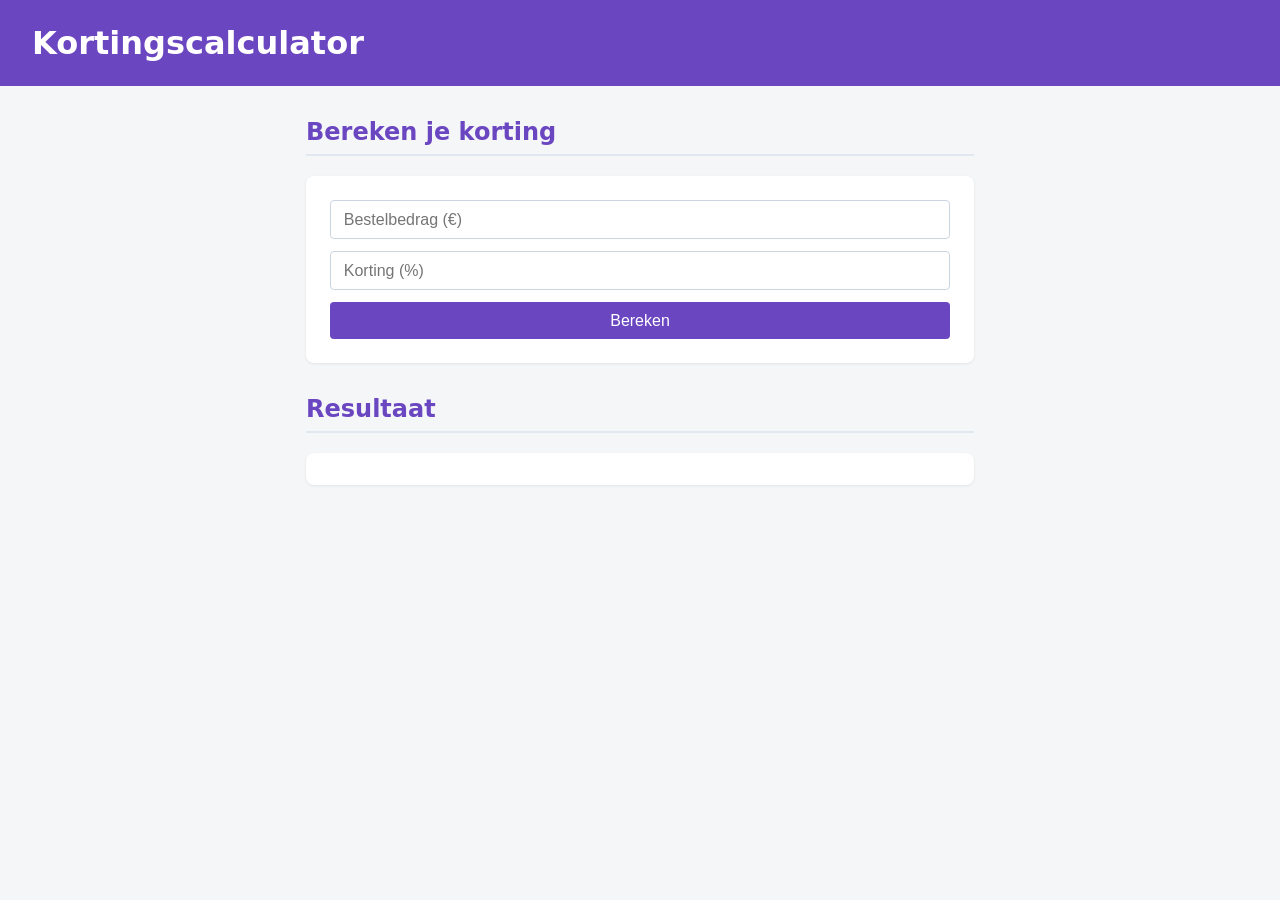
<file: week-02-herhaling/eindopdracht/index.html>
<!DOCTYPE html>
<html lang="nl">
<head>
  <meta charset="UTF-8">
  <meta name="viewport" content="width=device-width, initial-scale=1.0">
  <title>Kortingscalculator</title>
  <link rel="stylesheet" href="style.css">
</head>
<body>
  <header>
    <h1>Kortingscalculator</h1>
  </header>
  <main>
    <section class="form">
      <h2>Bereken je korting</h2>
      <form id="discount-form">
        <input type="number" id="amount" placeholder="Bestelbedrag (€)">
        <input type="number" id="discount" placeholder="Korting (%)">
        <button type="submit" id="btncalc">Bereken</button>
      </form>
    </section>
    <section>
      <h2>Resultaat</h2>
      <p id="result"></p>
    </section>
  </main>
  <script src="script.js"></script>
</body>
</html>
</file>
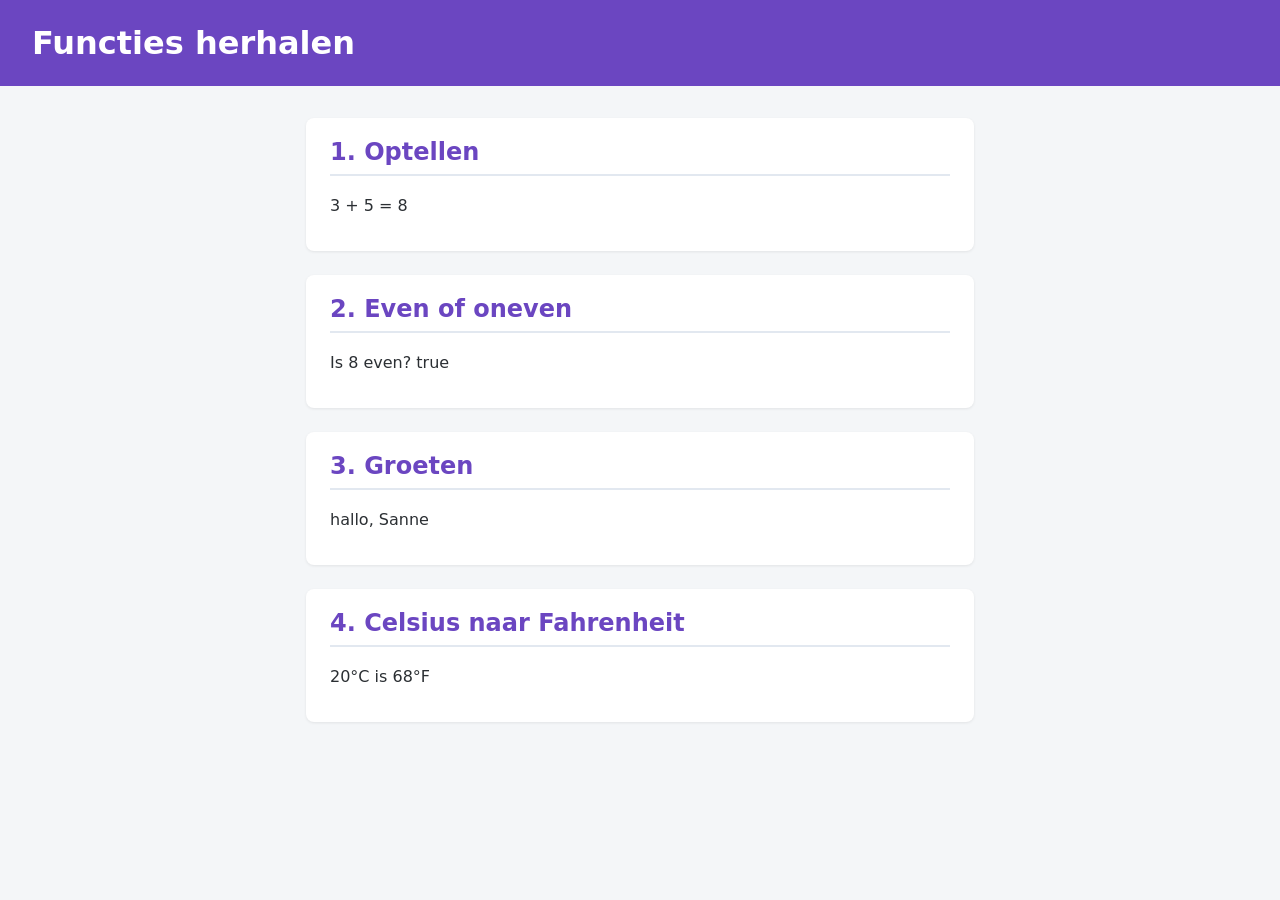
<file: week-02-herhaling/oefening-1/index.html>
<!DOCTYPE html>
<html lang="nl">
<head>
  <meta charset="UTF-8">
  <meta name="viewport" content="width=device-width, initial-scale=1.0">
  <title>Week 2 — Oefening 1: Functies</title>
  <link rel="stylesheet" href="style.css">
</head>
<body>

  <header>
    <h1>Functies herhalen</h1>
  </header>

  <main>

    <section>
      <h2>1. Optellen</h2>
      <p id="result-optellen"></p>
    </section>

    <section>
      <h2>2. Even of oneven</h2>
      <p id="result-even"></p>
    </section>

    <section>
      <h2>3. Groeten</h2>
      <p id="result-groet"></p>
    </section>

    <section>
      <h2>4. Celsius naar Fahrenheit</h2>
      <p id="result-temp"></p>
    </section>

  </main>

  <script src="script.js"></script>
</body>
</html>
</file>
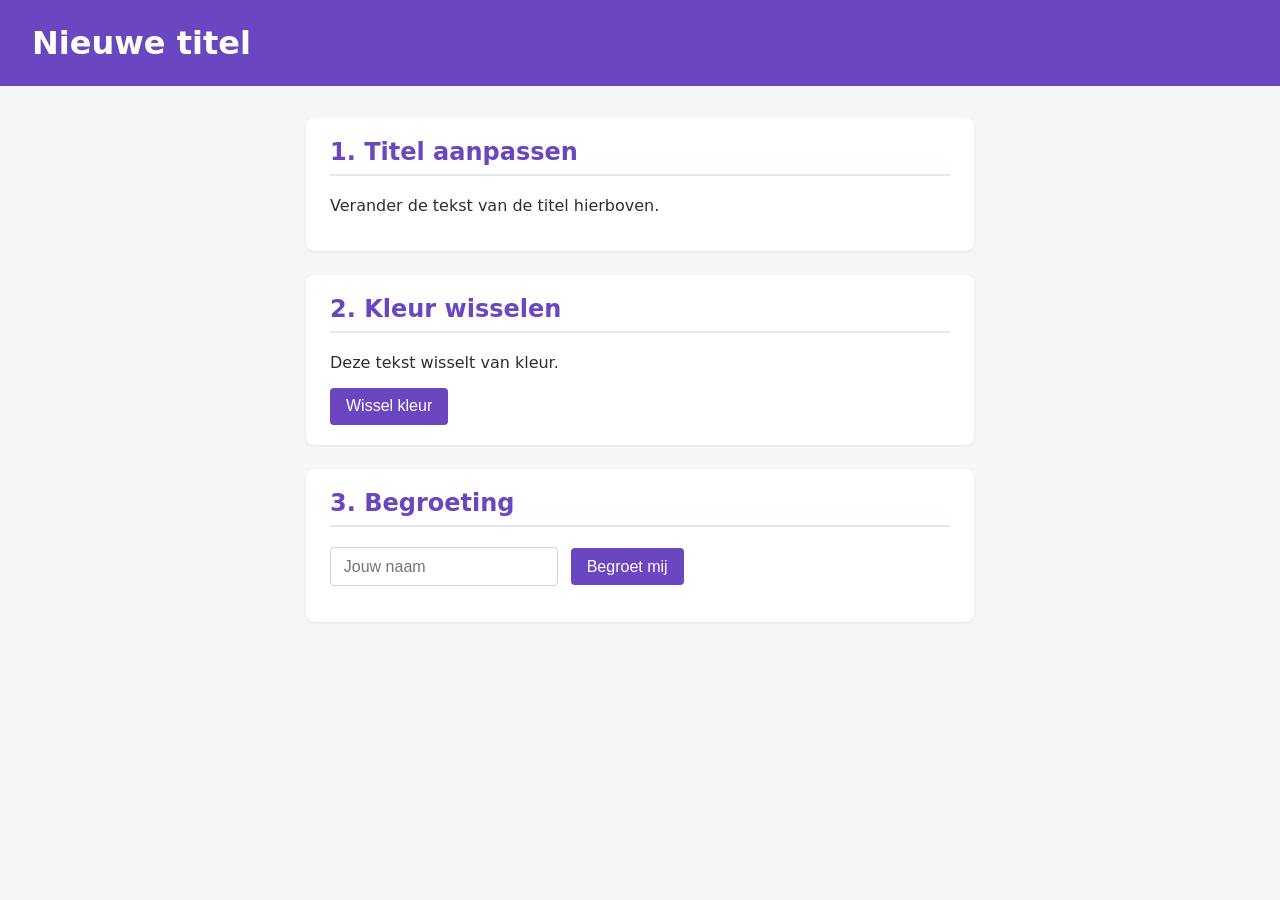
<file: week-02-herhaling/oefening-2/index.html>
<!DOCTYPE html>
<html lang="nl">
<head>
  <meta charset="UTF-8">
  <meta name="viewport" content="width=device-width, initial-scale=1.0">
  <title>Week 2 — Oefening 2: DOM-manipulatie</title>
  <link rel="stylesheet" href="style.css">
</head>
<body>

  <header>
    <h1 id="title">Basis DOM-manipulatie</h1>
  </header>

  <main>

    <section>
      <h2 id="#title">1. Titel aanpassen</h2>
      <p>Verander de tekst van de titel hierboven.</p>
    </section>

    <section>
      <h2>2. Kleur wisselen</h2>
      <p id="message">Deze tekst wisselt van kleur.</p>
      <button id="toggle-btn">Wissel kleur</button>
    </section>

    <section>
      <h2>3. Begroeting</h2>
      <input type="text" id="name-input" placeholder="Jouw naam">
      <button id="greet-btn">Begroet mij</button>
      <p id="greeting"></p>
    </section>

  </main>

  <script src="script.js"></script>
</body>
</html>
</file>
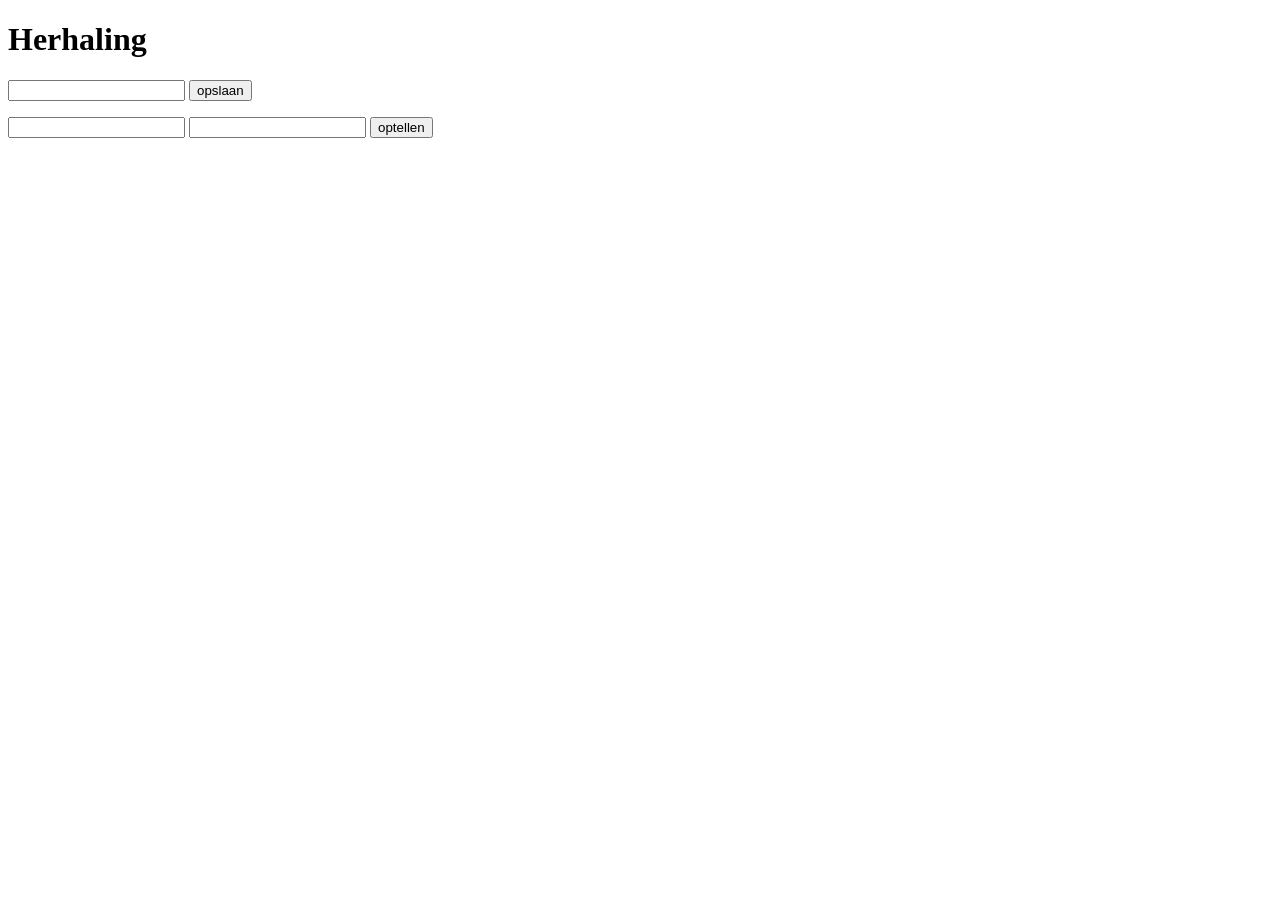
<file: week-02-herhaling/recap/index.html>
<!DOCTYPE html>
<html lang="en">
<head>
    <meta charset="UTF-8">
    <meta name="viewport" content="width=device-width, initial-scale=1.0">
    <title>Document</title>
</head>
    <h1>Herhaling</h1>
    <input type="text" id="input">
    <button id="btn">opslaan</button>
    <p id="output"></p>

    <input type="number" id="input2">
    <input type="number" id="input3">
    <button id="button2">optellen</button>
    <p id="output2"></p>






<script src="script.js"></script>
</body>
</html>
</file>
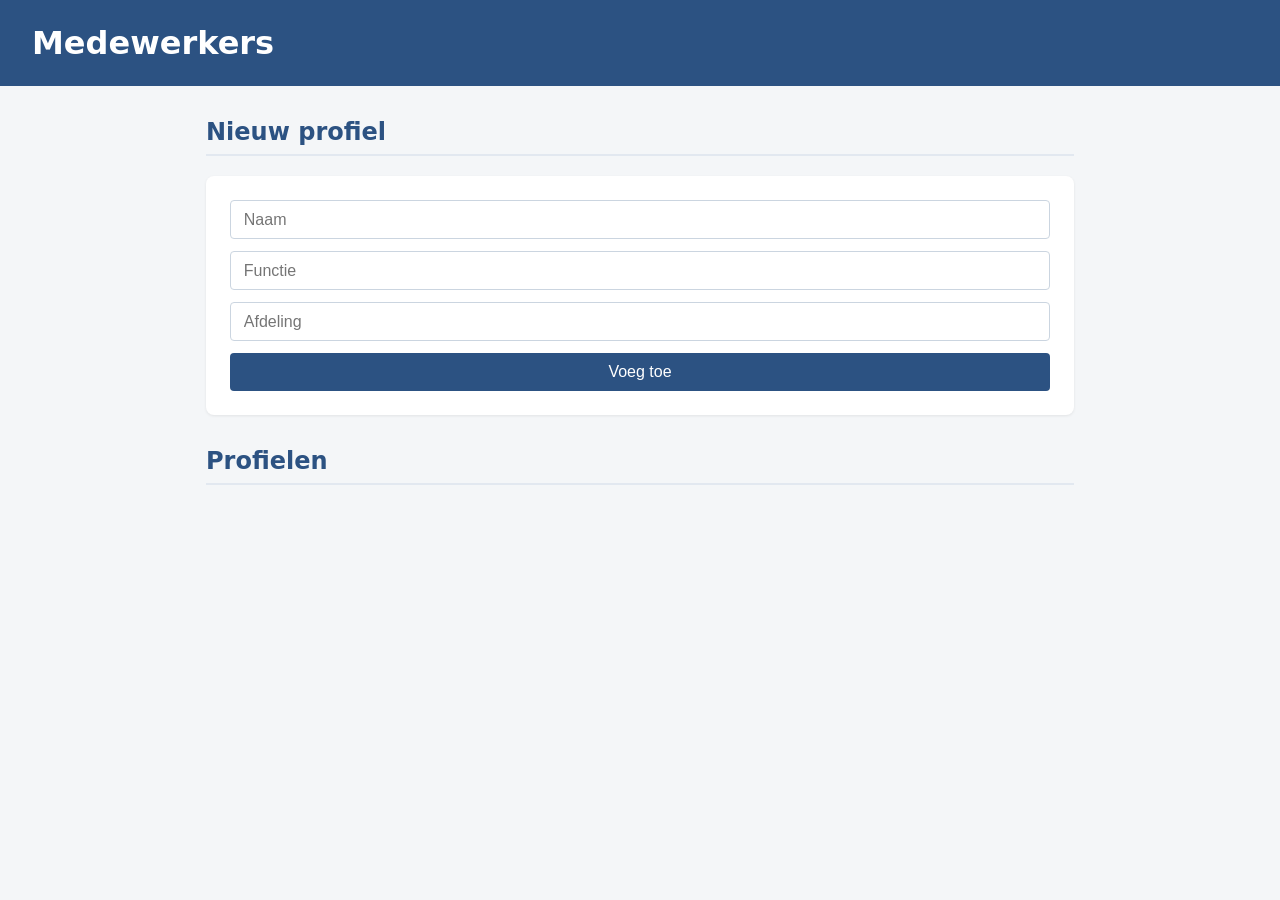
<file: week-03-moderne-syntax/eindopdracht/index.html>
<!DOCTYPE html>
<html lang="nl">
<head>
  <meta charset="UTF-8">
  <meta name="viewport" content="width=device-width, initial-scale=1.0">
  <title>Medewerker-profielpagina</title>
  <link rel="stylesheet" href="style.css">
</head>
<body>
  <header>
    <h1>Medewerkers</h1>
  </header>
  <main>
    <section class="form">
      <h2>Nieuw profiel</h2>
      <form id="profile-form">
        <input type="text" id="name" placeholder="Naam">
        <input type="text" id="role" placeholder="Functie">
        <input type="text" id="department" placeholder="Afdeling">
        <button type="submit" id="btn">Voeg toe</button>
      </form>
    </section>
    <section class="profiles" id="section" >
      <h2>Profielen</h2>
      <div id="profiles-list"></div>
    </section>
  </main>
  <script src="script.js"></script>
</body>
</html>
</file>
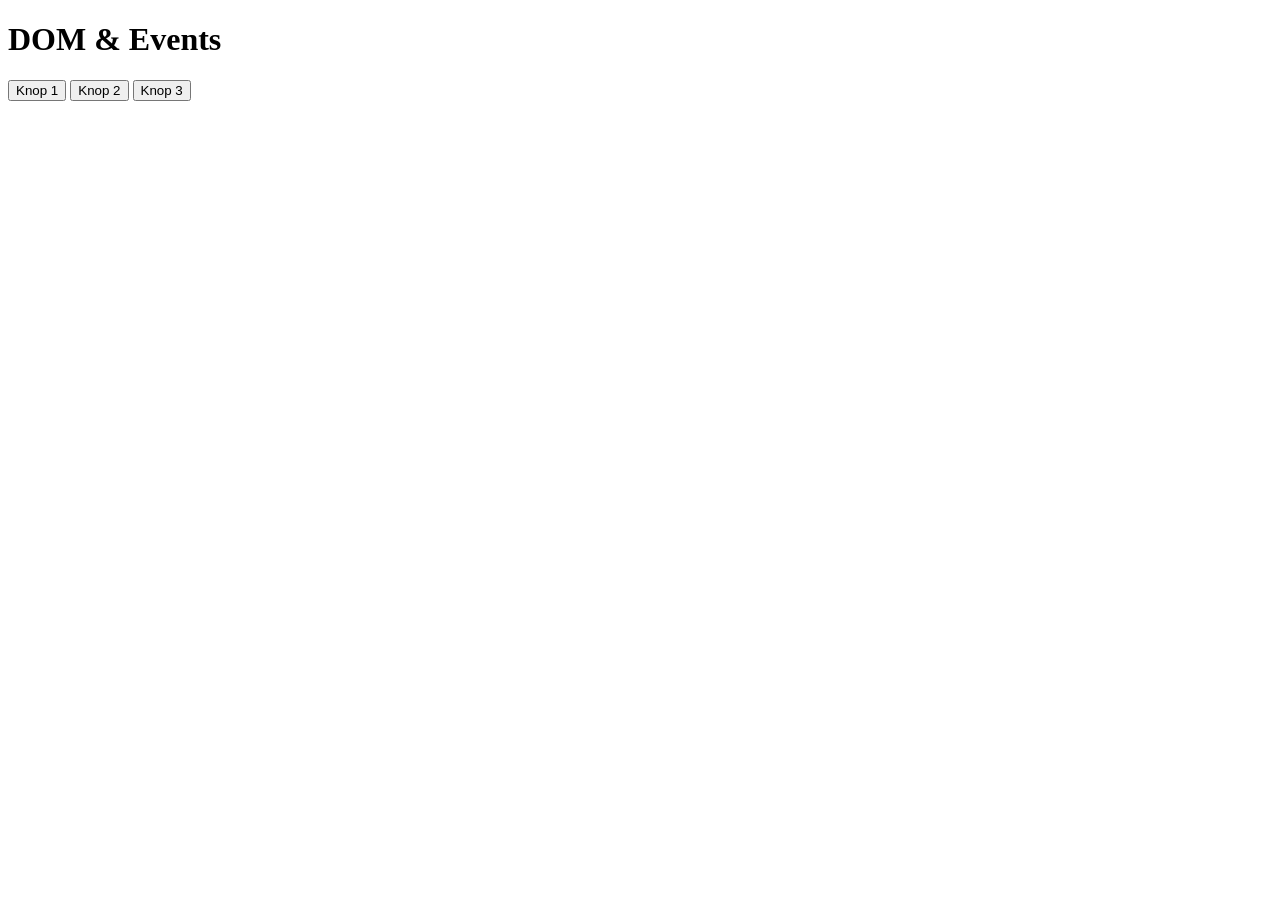
<file: week-03-moderne-syntax/oefening-2/index.html>
<!DOCTYPE html>
<html lang="nl">
<head>
  <meta charset="UTF-8">
  <meta name="viewport" content="width=device-width, initial-scale=1.0">
  <title>Oefening 2 — DOM aanpassen met events</title>
  <link rel="stylesheet" href="style.css">
</head>
<body>
  <header>
    <h1>DOM & Events</h1>
  </header>
  <main>
    <button id="btn-1">Knop 1</button>
    <button id="btn-2">Knop 2</button>
    <button id="btn-3">Knop 3</button>
    <p id="message"></p>
    <ul id="list"></ul>
  </main>
  <script src="script.js"></script>
</body>
</html>
</file>
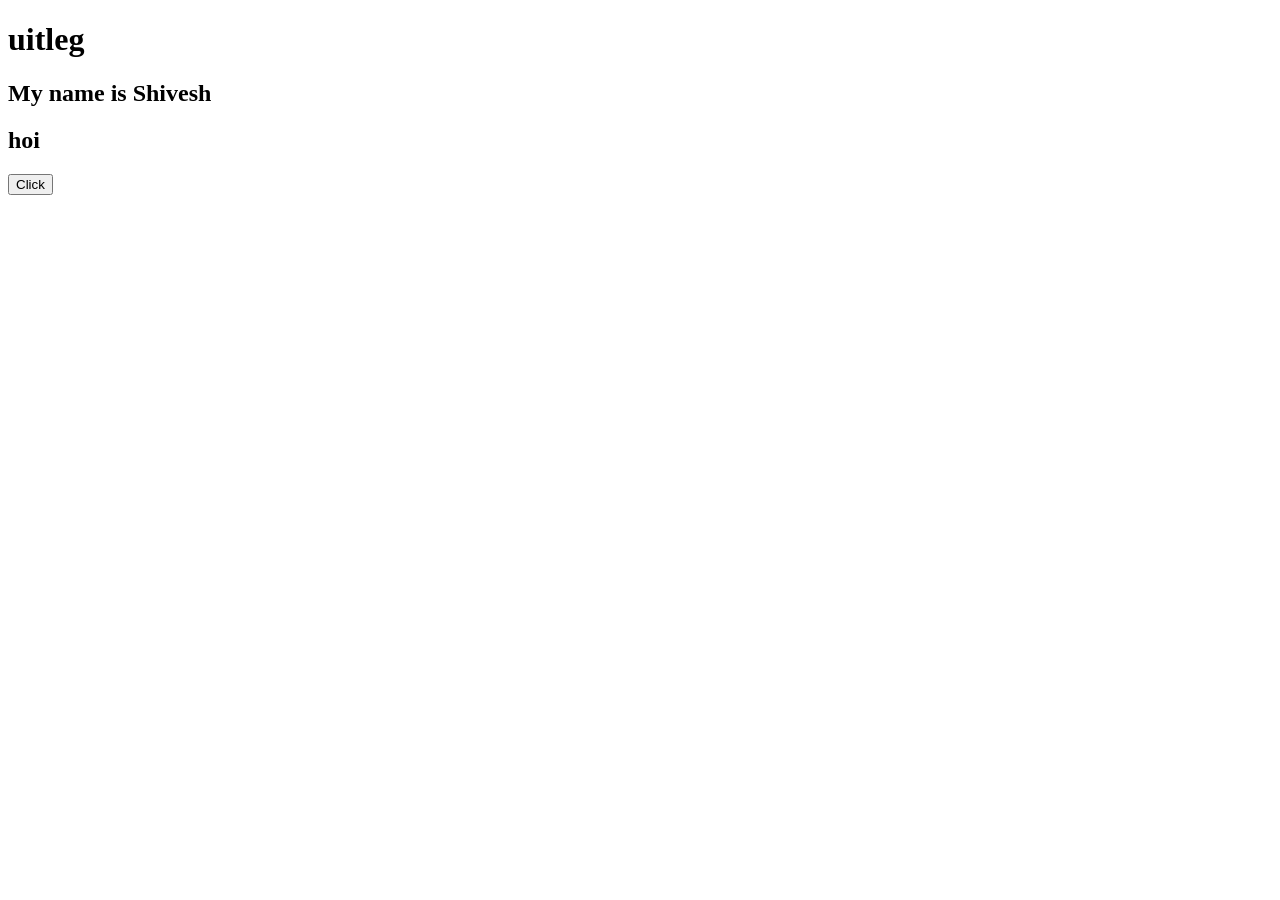
<file: week-03-moderne-syntax/uitleg/index.html>
<!DOCTYPE html>
<html lang="en">
<head>
    <meta charset="UTF-8">
    <meta name="viewport" content="width=device-width, initial-scale=1.0">
    <title>Document</title>
    <style>
        .active {
            background-color: red;
        }
    </style>
</head>
<body>
    <h1>uitleg</h1>

    <h2 id="showName"></h2>

    <h2 id="title">hoi</h2>
    <button id="btn">Click</button>

    <section id="section">

    </section>


<script src="script.js"></script>
</body>
</html>
</file>
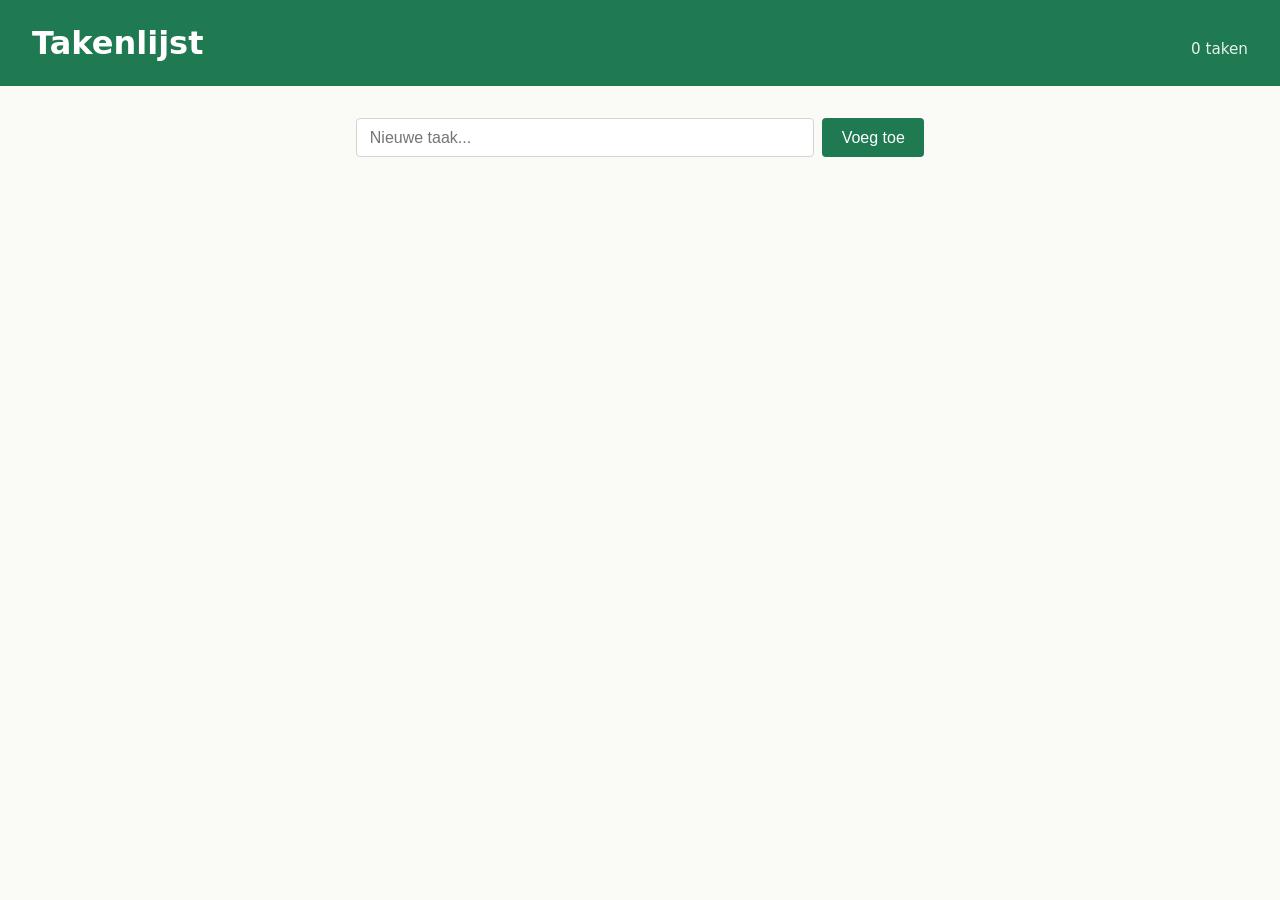
<file: week-04-dom-events/eindopdracht/index.html>
<!DOCTYPE html>
<html lang="nl">
<head>
  <meta charset="UTF-8">
  <meta name="viewport" content="width=device-width, initial-scale=1.0">
  <title>Takenlijst</title>
  <link rel="stylesheet" href="style.css">
</head>
<body>
  <header>
    <h1>Takenlijst</h1>
    <p id="counter">0 taken</p>
  </header>
  <main>
    <form id="task-form">
      <input type="text" id="task-input" placeholder="Nieuwe taak...">
      <button type="submit">Voeg toe</button>
    </form>
    <ul id="tasks"></ul>
  </main>
  <script src="script.js"></script>
</body>
</html>
</file>
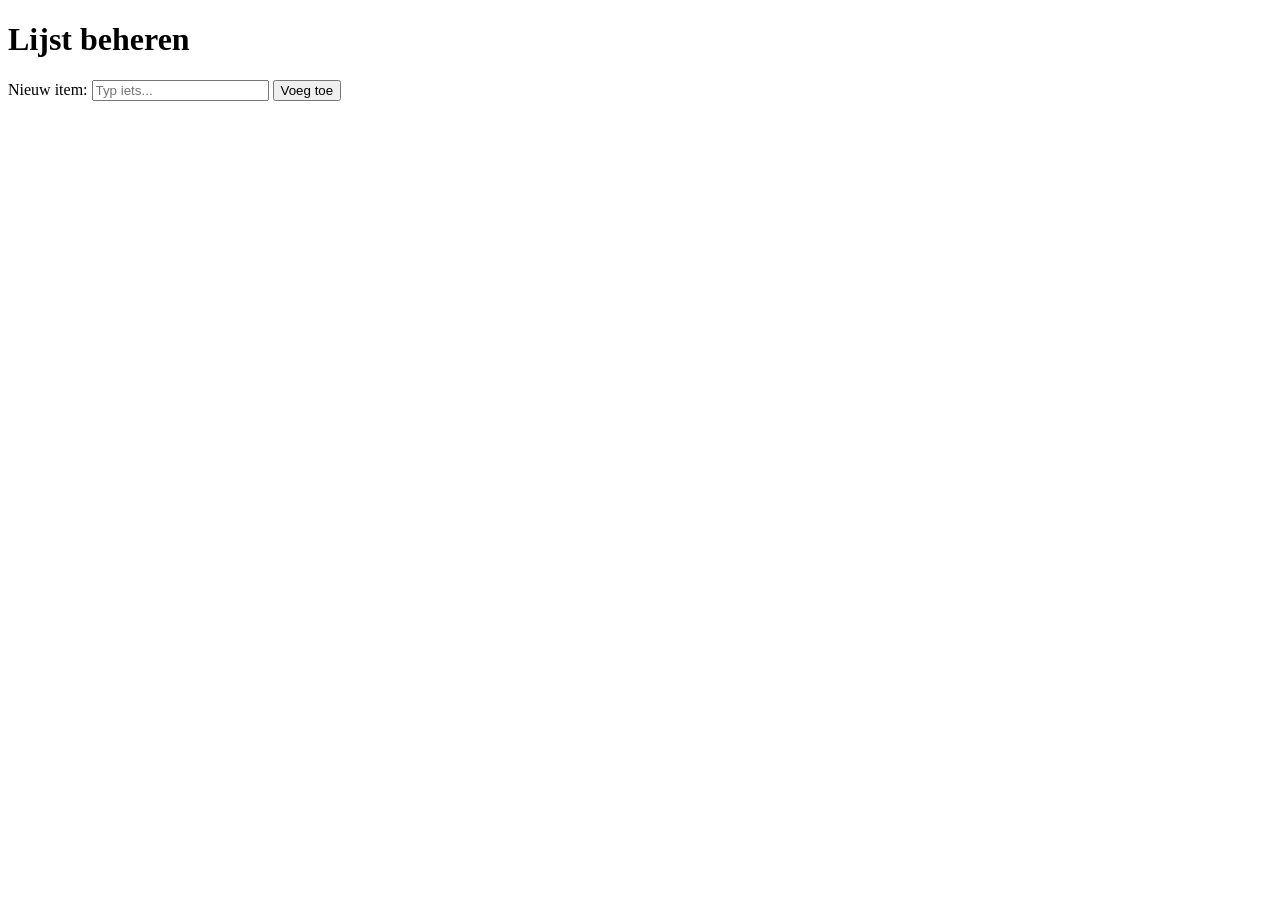
<file: week-04-dom-events/oefening-1/index.html>
<!DOCTYPE html>
<html lang="nl">
<head>
  <meta charset="UTF-8">
  <meta name="viewport" content="width=device-width, initial-scale=1.0">
  <title>Oefening 1 — Elementen aanmaken en verwijderen</title>
</head>
<body>
  <main>
    <h1>Lijst beheren</h1>
    <label for="input">Nieuw item:</label>
    <input type="text" id="iteminput" placeholder="Typ iets...">
    <button id="add">Voeg toe</button>
    <ul id="list"></ul>
  </main>
  <script src="script.js"></script>
</body>
</html>
</file>
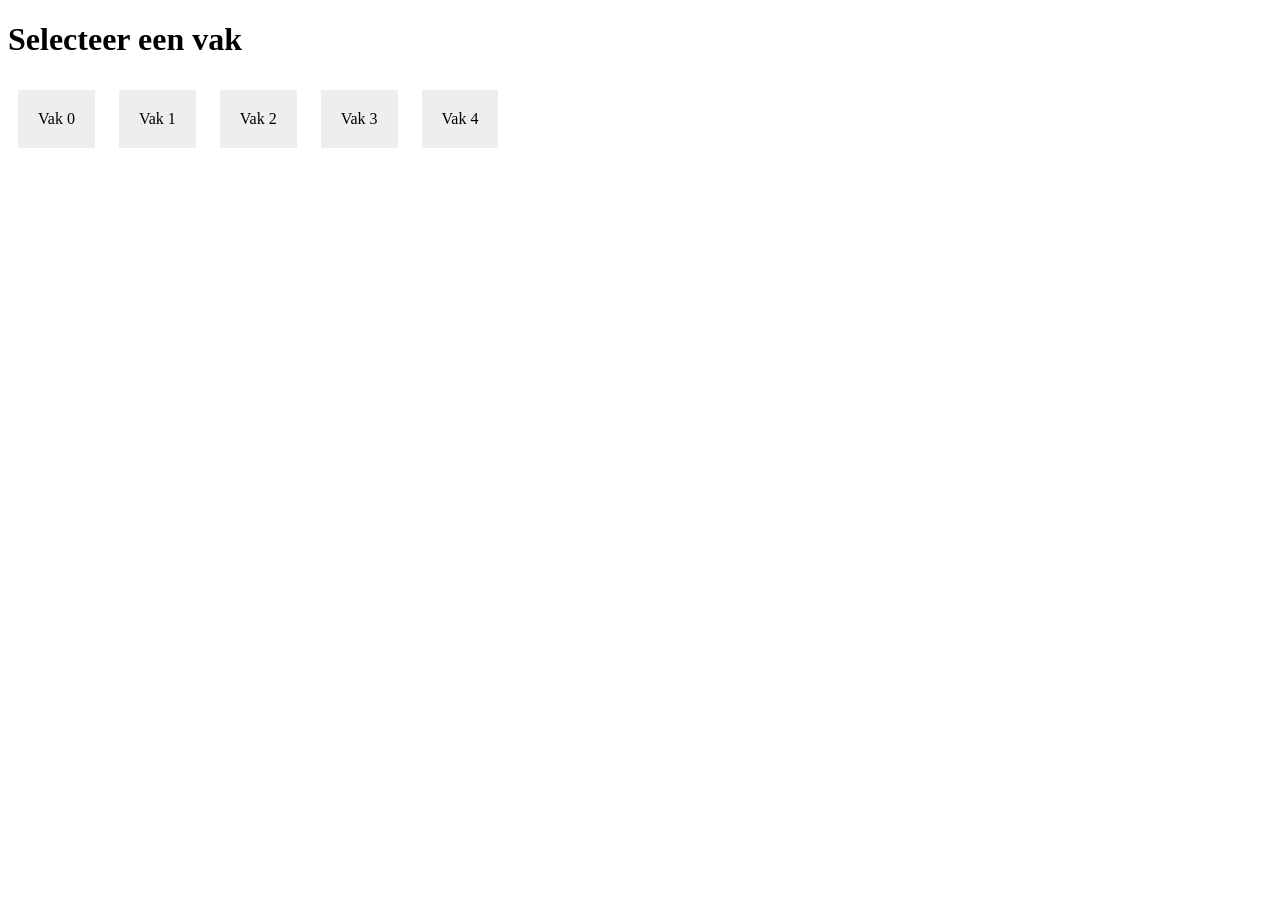
<file: week-04-dom-events/oefening-2/index.html>
<!DOCTYPE html>
<html lang="nl">
<head>
  <meta charset="UTF-8">
  <meta name="viewport" content="width=device-width, initial-scale=1.0">
  <title>Oefening 2 — Klassen en keyboard events</title>
  <link rel="stylesheet" href="style.css">
</head>
<body>
  <main>
    <h1>Selecteer een vak</h1>
    <div class="box">Vak 0</div>
    <div class="box">Vak 1</div>
    <div class="box">Vak 2</div>
    <div class="box">Vak 3</div>
    <div class="box">Vak 4</div>
  </main>
  <script src="script.js"></script>
</body>
</html>
</file>
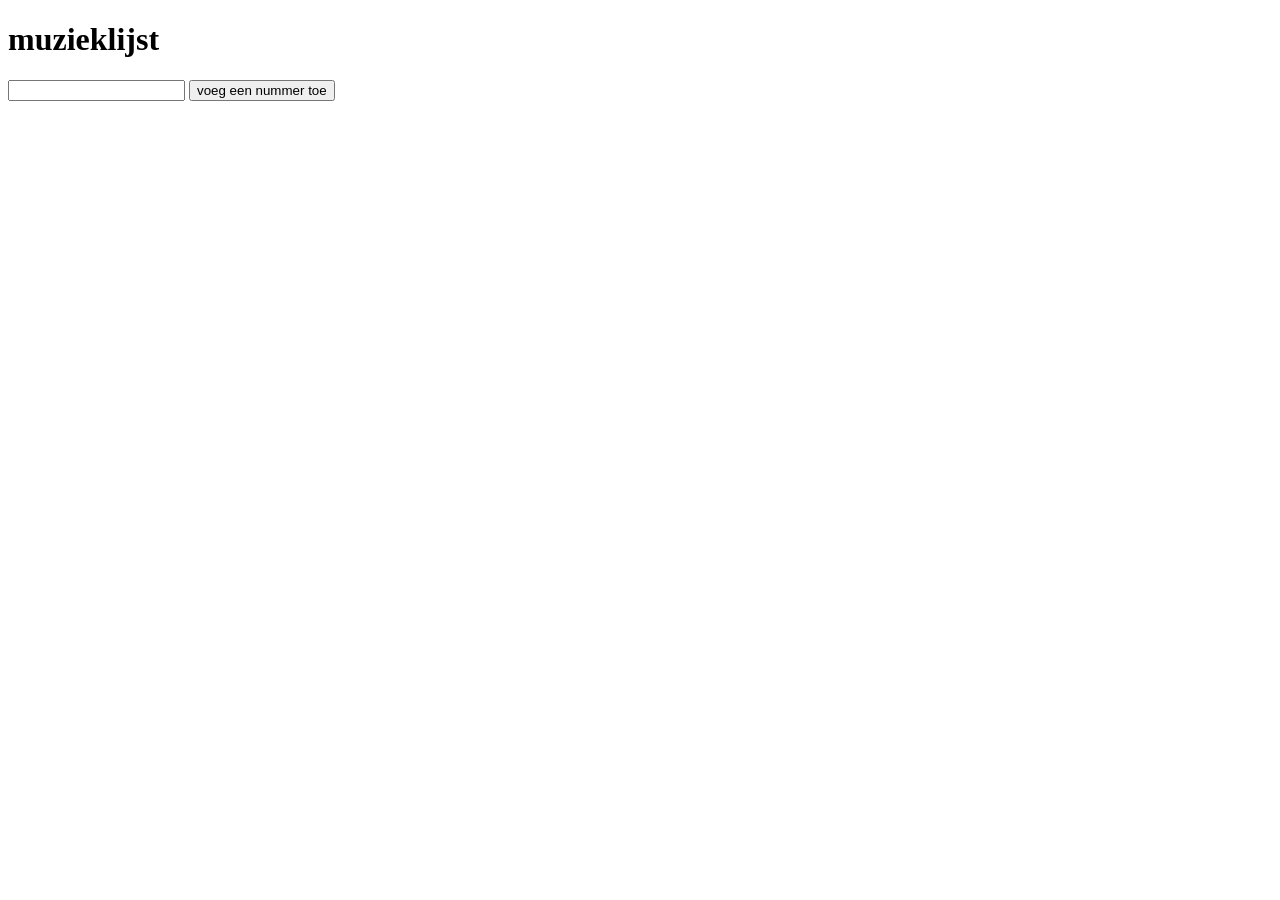
<file: week-04-dom-events/uitleg/index.html>
<!DOCTYPE html>
<html lang="en">
<head>
    <meta charset="UTF-8">
    <meta name="viewport" content="width=device-width, initial-scale=1.0">
    <title>Document</title>
</head>
<body>
<h1>muzieklijst</h1>

<input type="text" id="songinput">
<button id="btn">voeg een nummer toe</button>

<ul id="songlist">

</ul>

<script src="script.js"></script>
</body>
</html>
</file>
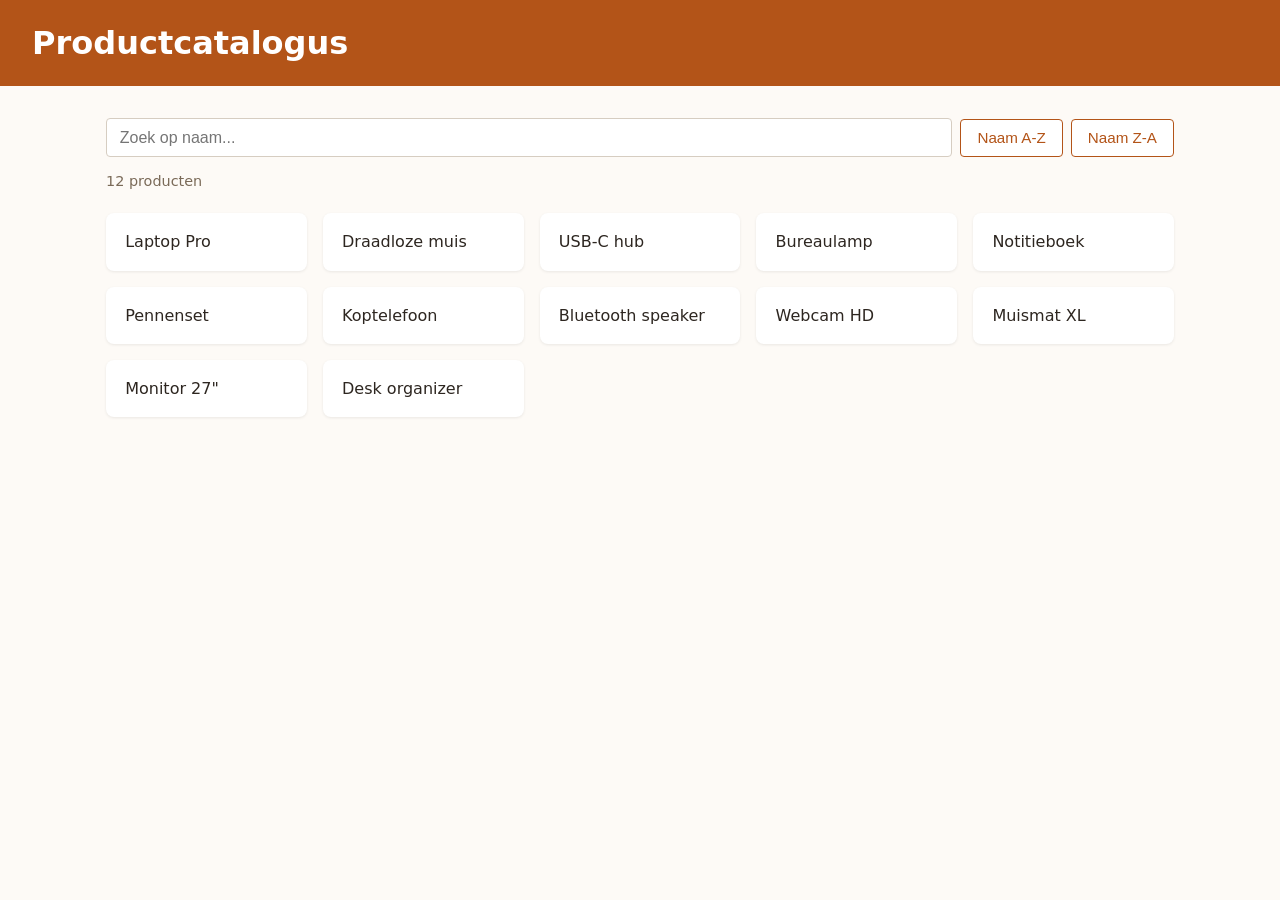
<file: week-05-array-methods/eindopdracht/index.html>
<!DOCTYPE html>
<html lang="nl">
<head>
  <meta charset="UTF-8">
  <meta name="viewport" content="width=device-width, initial-scale=1.0">
  <title>Productcatalogus</title>
  <link rel="stylesheet" href="style.css">
</head>
<body>
  <header>
    <h1>Productcatalogus</h1>
  </header>
  <main>
    <section class="filters">
      <input type="search" id="search-bar" placeholder="Zoek op naam...">
      <button id="sort-az">Naam A-Z</button>
      <button id="sort-za">Naam Z-A</button>
    </section>
    <p id="counter"></p>
    <section id="products"></section>
  </main>

  <script src="script.js"></script>
</body>
</html>
</file>
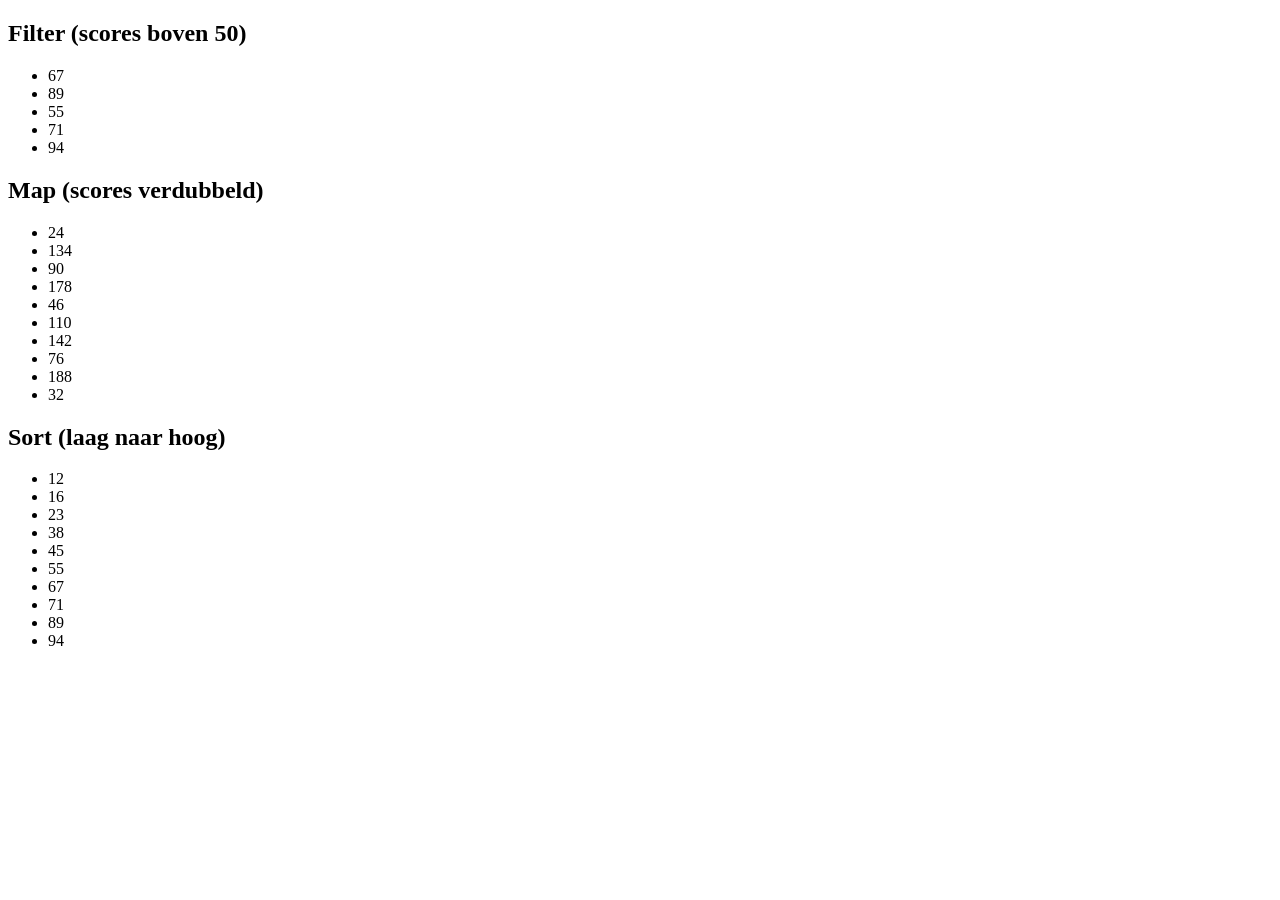
<file: week-05-array-methods/oefening-1/index.html>
<!DOCTYPE html>
<html lang="nl">
<head>
  <meta charset="UTF-8">
  <meta name="viewport" content="width=device-width, initial-scale=1.0">
  <title>Oefening 1 — Scores verwerken</title>
</head>
<body>
  <main>
    <section>
      <h2>Filter (scores boven 50)</h2>
      <ul id="result-filtered"></ul>
    </section>
    <section>
      <h2>Map (scores verdubbeld)</h2>
      <ul id="result-map"></ul>
    </section>
    <section>
      <h2>Sort (laag naar hoog)</h2>
      <ul id="result-sorted"></ul>
    </section>
  </main>
  <script src="script.js"></script>
</body>
</html>
</file>
<file: week-02-herhaling/eindopdracht/style.css>
* {
  box-sizing: border-box;
}

body {
  font-family: system-ui, sans-serif;
  margin: 0;
  background: #f4f6f8;
  color: #2b2f33;
}

header {
  background: #6b46c1;
  color: white;
  padding: 1.5rem 2rem;
}

header h1 {
  margin: 0;
}

main {
  max-width: 700px;
  margin: 2rem auto;
  padding: 0 1rem;
  display: grid;
  gap: 2rem;
}

h2 {
  margin-top: 0;
  color: #6b46c1;
  border-bottom: 2px solid #e2e8f0;
  padding-bottom: 0.5rem;
}

form {
  display: grid;
  gap: 0.75rem;
  background: white;
  padding: 1.5rem;
  border-radius: 8px;
  box-shadow: 0 1px 3px rgba(0, 0, 0, 0.08);
}

input {
  padding: 0.6rem 0.8rem;
  border: 1px solid #cbd5e0;
  border-radius: 4px;
  font-size: 1rem;
}

input:focus {
  outline: none;
  border-color: #6b46c1;
}

button {
  padding: 0.6rem 1rem;
  background: #6b46c1;
  color: white;
  border: none;
  border-radius: 4px;
  font-size: 1rem;
  cursor: pointer;
}

button:hover {
  background: #553c9a;
}

#result {
  background: white;
  padding: 1rem 1.2rem;
  border-radius: 8px;
  box-shadow: 0 1px 3px rgba(0, 0, 0, 0.08);
  min-height: 1.5rem;
}
</file>
<file: week-02-herhaling/oefening-1/style.css>
* {
  box-sizing: border-box;
}

body {
  font-family: system-ui, sans-serif;
  margin: 0;
  background: #f4f6f8;
  color: #2b2f33;
}

header {
  background: #6b46c1;
  color: white;
  padding: 1.5rem 2rem;
}

header h1 {
  margin: 0;
}

main {
  max-width: 700px;
  margin: 2rem auto;
  padding: 0 1rem;
  display: grid;
  gap: 1.5rem;
}

section {
  background: white;
  padding: 1.25rem 1.5rem;
  border-radius: 8px;
  box-shadow: 0 1px 3px rgba(0, 0, 0, 0.08);
}

h2 {
  margin-top: 0;
  color: #6b46c1;
  border-bottom: 2px solid #e2e8f0;
  padding-bottom: 0.5rem;
}
</file>
<file: week-02-herhaling/oefening-2/style.css>
* {
  box-sizing: border-box;
}

body {
  font-family: system-ui, sans-serif;
  margin: 0;
  background: #f4f6f8;
  color: #2b2f33;
}

header {
  background: #6b46c1;
  color: white;
  padding: 1.5rem 2rem;
}

header h1 {
  margin: 0;
}

main {
  max-width: 700px;
  margin: 2rem auto;
  padding: 0 1rem;
  display: grid;
  gap: 1.5rem;
}

section {
  background: white;
  padding: 1.25rem 1.5rem;
  border-radius: 8px;
  box-shadow: 0 1px 3px rgba(0, 0, 0, 0.08);
}

h2 {
  margin-top: 0;
  color: #6b46c1;
  border-bottom: 2px solid #e2e8f0;
  padding-bottom: 0.5rem;
}

input {
  padding: 0.6rem 0.8rem;
  border: 1px solid #cbd5e0;
  border-radius: 4px;
  font-size: 1rem;
  margin-right: 0.5rem;
}

button {
  padding: 0.6rem 1rem;
  background: #6b46c1;
  color: white;
  border: none;
  border-radius: 4px;
  font-size: 1rem;
  cursor: pointer;
}

button:hover {
  background: #553c9a;
}
</file>
<file: week-03-moderne-syntax/eindopdracht/style.css>
* {
  box-sizing: border-box;
}

body {
  font-family: system-ui, sans-serif;
  margin: 0;
  background: #f4f6f8;
  color: #2b2f33;
}

header {
  background: #2c5282;
  color: white;
  padding: 1.5rem 2rem;
}

header h1 {
  margin: 0;
}

main {
  max-width: 900px;
  margin: 2rem auto;
  padding: 0 1rem;
  display: grid;
  gap: 2rem;
}

h2 {
  margin-top: 0;
  color: #2c5282;
  border-bottom: 2px solid #e2e8f0;
  padding-bottom: 0.5rem;
}

form {
  display: grid;
  gap: 0.75rem;
  background: white;
  padding: 1.5rem;
  border-radius: 8px;
  box-shadow: 0 1px 3px rgba(0, 0, 0, 0.08);
}

input {
  padding: 0.6rem 0.8rem;
  border: 1px solid #cbd5e0;
  border-radius: 4px;
  font-size: 1rem;
}

input:focus {
  outline: none;
  border-color: #2c5282;
}

button {
  padding: 0.6rem 1rem;
  background: #2c5282;
  color: white;
  border: none;
  border-radius: 4px;
  font-size: 1rem;
  cursor: pointer;
}

button:hover {
  background: #2a4365;
}

#profiles-list {
  display: grid;
  grid-template-columns: repeat(auto-fill, minmax(220px, 1fr));
  gap: 1rem;
}

#profiles-list article {
  background: white;
  padding: 1rem 1.2rem;
  border-radius: 8px;
  border-left: 4px solid #2c5282;
  box-shadow: 0 1px 3px rgba(0, 0, 0, 0.08);
}

#profiles-list h3 {
  margin: 0 0 0.5rem;
  color: #2c5282;
}

#profiles-list p {
  margin: 0.25rem 0;
  font-size: 0.95rem;
}
</file>
<file: week-03-moderne-syntax/oefening-2/style.css>
.active {
  background-color: yellow;
  font-weight: bold;
}
</file>
<file: week-04-dom-events/eindopdracht/style.css>
* {
  box-sizing: border-box;
}

body {
  font-family: system-ui, sans-serif;
  margin: 0;
  background: #fafaf7;
  color: #2d2d2d;
}

header {
  background: #1f7a52;
  color: white;
  padding: 1.5rem 2rem;
  display: flex;
  align-items: baseline;
  justify-content: space-between;
}

header h1 {
  margin: 0;
}

#counter {
  margin: 0;
  font-size: 0.95rem;
  opacity: 0.9;
}

main {
  max-width: 600px;
  margin: 2rem auto;
  padding: 0 1rem;
}

#task-form {
  display: flex;
  gap: 0.5rem;
  margin-bottom: 1.5rem;
}

#task-input {
  flex: 1;
  padding: 0.6rem 0.8rem;
  border: 1px solid #cfd8d3;
  border-radius: 4px;
  font-size: 1rem;
}

#task-input:focus {
  outline: none;
  border-color: #1f7a52;
}

#task-form button {
  padding: 0.6rem 1.2rem;
  background: #1f7a52;
  color: white;
  border: none;
  border-radius: 4px;
  font-size: 1rem;
  cursor: pointer;
}

#task-form button:hover {
  background: #155f3f;
}

#tasks {
  list-style: none;
  padding: 0;
  margin: 0;
}

#tasks li {
  display: flex;
  align-items: center;
  gap: 0.75rem;
  background: white;
  padding: 0.75rem 1rem;
  margin-bottom: 0.5rem;
  border-radius: 4px;
  border-left: 3px solid #1f7a52;
  box-shadow: 0 1px 2px rgba(0, 0, 0, 0.05);
}

#tasks span {
  flex: 1;
}

#tasks input[type="checkbox"]:checked + span,
#tasks li.checked span {
  text-decoration: line-through;
  color: #999;
}

#tasks button {
  padding: 0.3rem 0.6rem;
  background: transparent;
  color: #c0392b;
  border: 1px solid #e0c4c0;
  border-radius: 4px;
  font-size: 0.85rem;
  cursor: pointer;
}

#tasks button:hover {
  background: #c0392b;
  color: white;
  border-color: #c0392b;
}
</file>
<file: week-04-dom-events/oefening-2/style.css>
.box {
  padding: 20px;
  margin: 10px;
  background-color: #eee;
  cursor: pointer;
  display: inline-block;
}

.box.active {
  background-color: #007bff;
  color: white;
}
</file>
<file: week-05-array-methods/eindopdracht/style.css>
* {
  box-sizing: border-box;
}

body {
  font-family: system-ui, sans-serif;
  margin: 0;
  background: #fdfaf6;
  color: #2d2620;
}

header {
  background: #b35418;
  color: white;
  padding: 1.5rem 2rem;
}

header h1 {
  margin: 0;
}

main {
  max-width: 1100px;
  margin: 2rem auto;
  padding: 0 1rem;
}

.filters {
  display: flex;
  flex-wrap: wrap;
  gap: 0.5rem;
  margin-bottom: 1rem;
  align-items: center;
}

#search-bar {
  flex: 1;
  min-width: 200px;
  padding: 0.6rem 0.8rem;
  border: 1px solid #d6cdc1;
  border-radius: 4px;
  font-size: 1rem;
}

#search-bar:focus {
  outline: none;
  border-color: #b35418;
}

.filters button {
  padding: 0.6rem 1rem;
  background: white;
  color: #b35418;
  border: 1px solid #b35418;
  border-radius: 4px;
  font-size: 0.95rem;
  cursor: pointer;
}

.filters button:hover {
  background: #b35418;
  color: white;
}

#counter {
  margin: 0 0 1.5rem;
  font-size: 0.9rem;
  color: #7a6a58;
}

#products {
  display: grid;
  grid-template-columns: repeat(auto-fill, minmax(200px, 1fr));
  gap: 1rem;
}

#products article {
  background: white;
  padding: 1.2rem;
  border-radius: 8px;
  box-shadow: 0 1px 3px rgba(0, 0, 0, 0.08);
  transition: transform 0.15s ease;
}

#products article:hover {
  transform: translateY(-2px);
  box-shadow: 0 4px 8px rgba(0, 0, 0, 0.1);
}

#products h3 {
  margin: 0 0 0.5rem;
  font-size: 1rem;
  color: #2d2620;
}

#products p {
  margin: 0;
  font-size: 1.2rem;
  font-weight: 600;
  color: #b35418;
}
</file>
